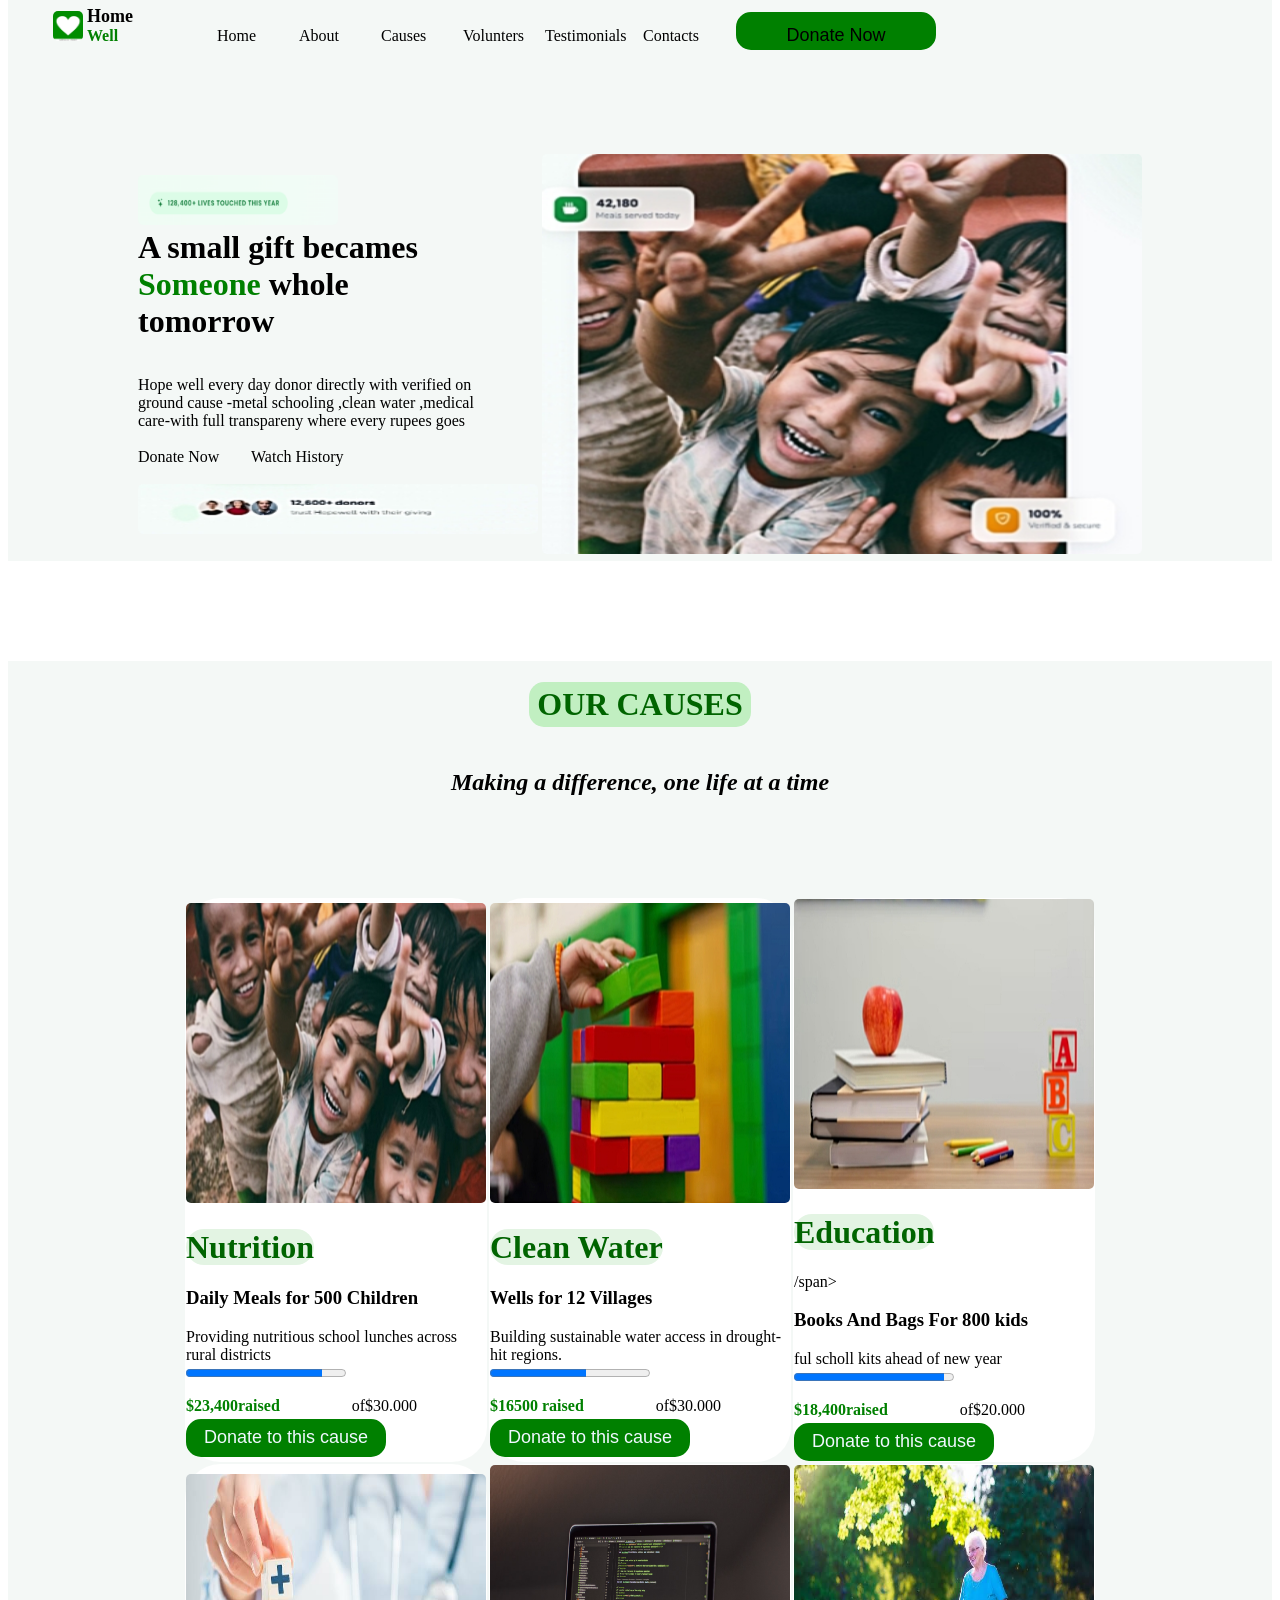
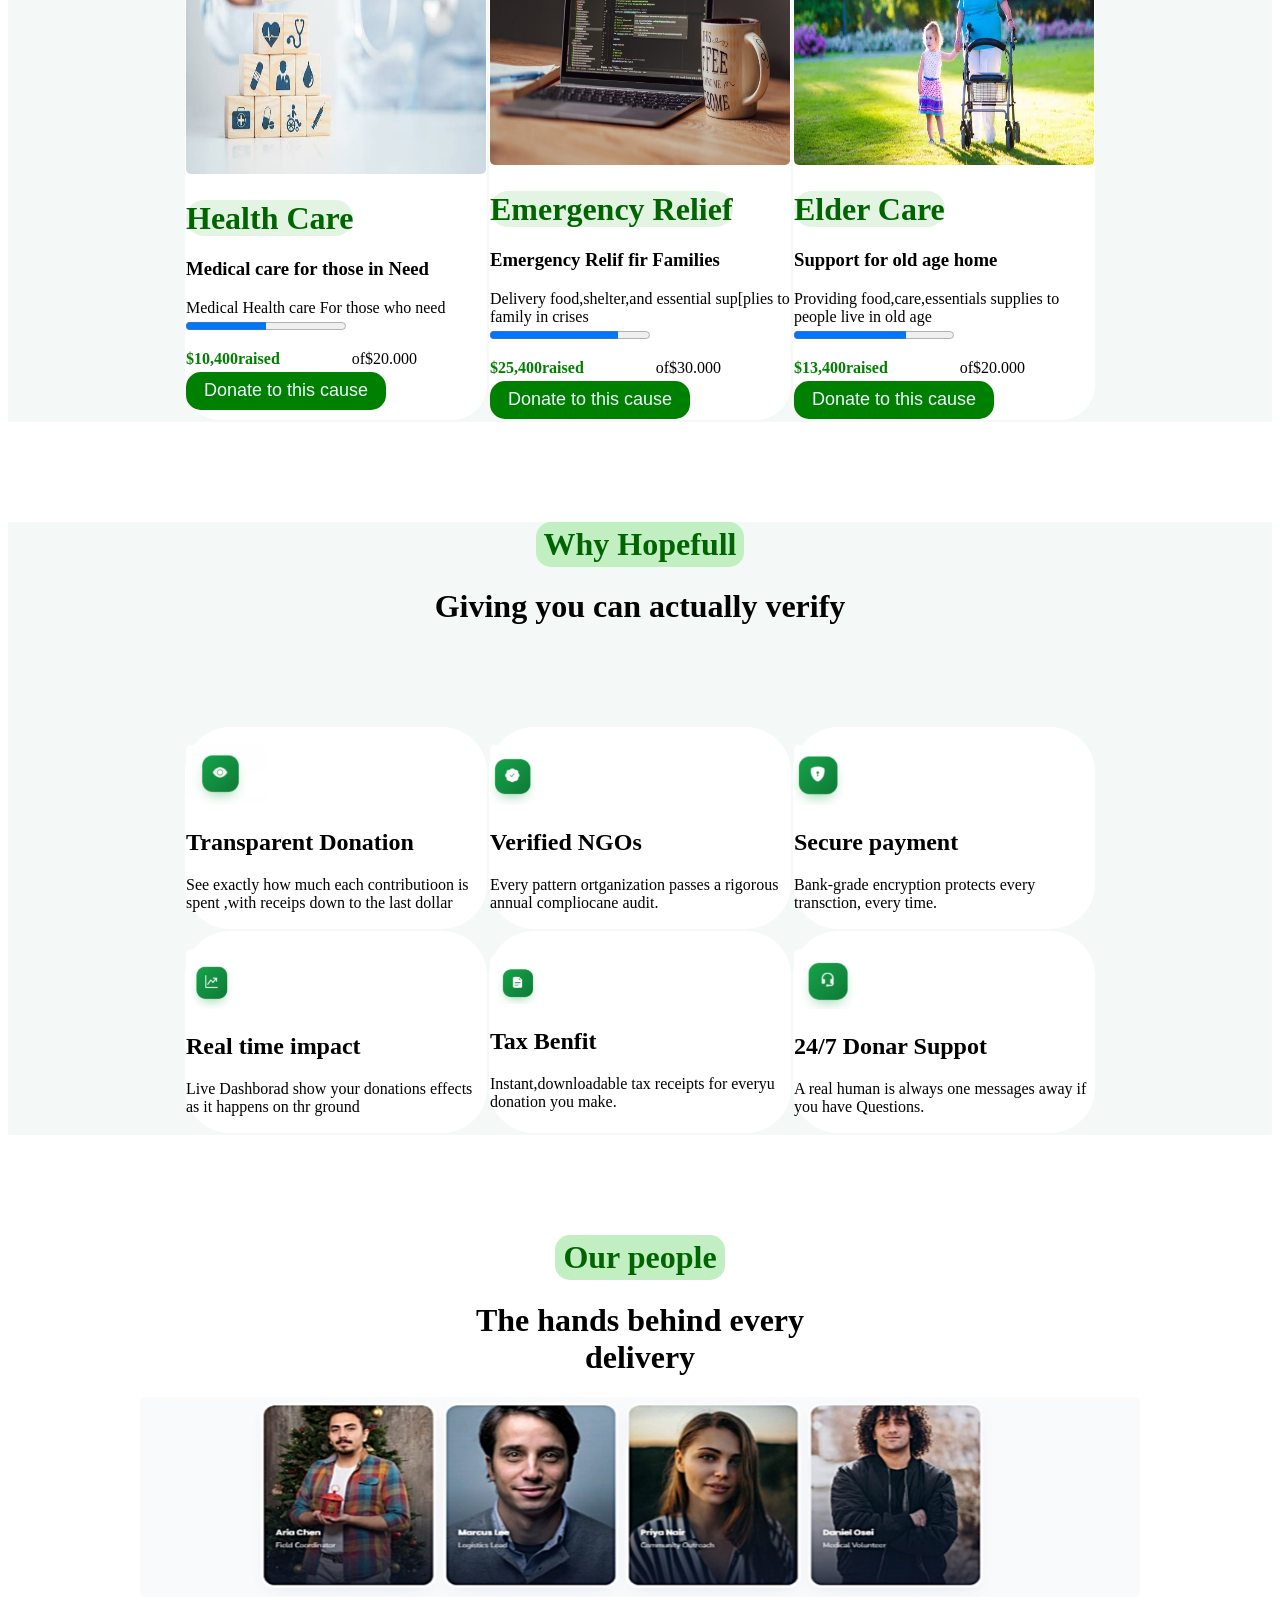
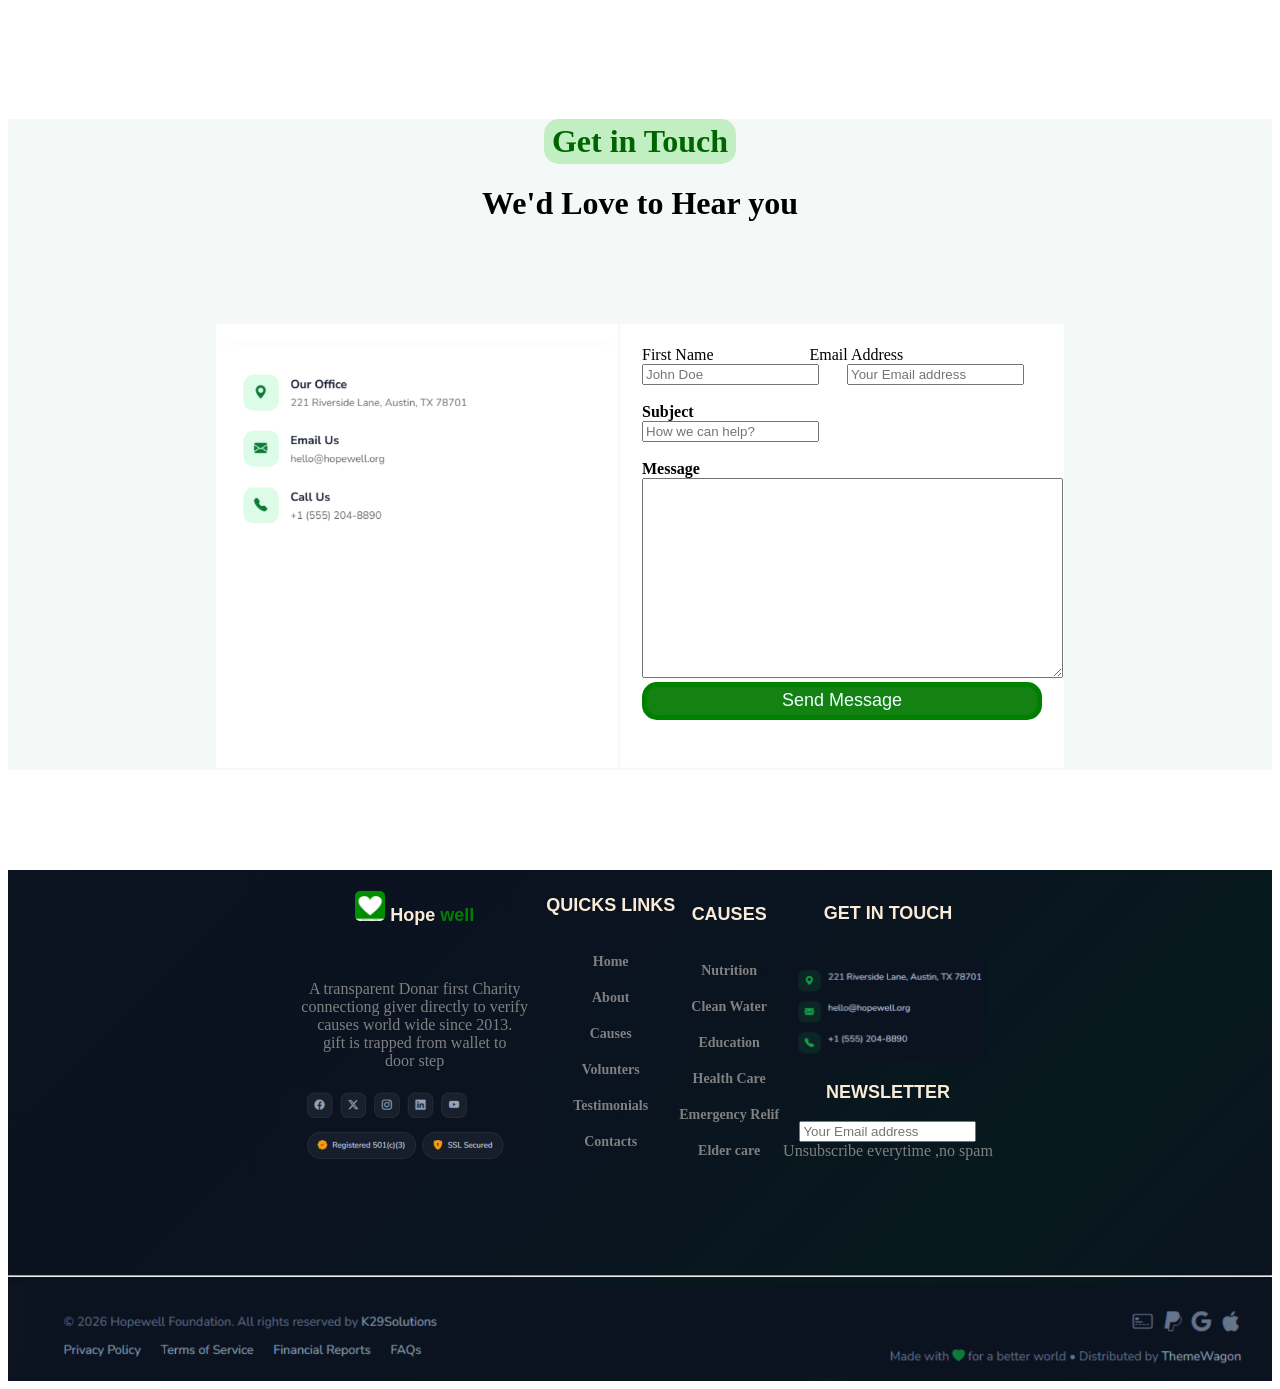
<file: index.html>
<!DOCTYPE html>
<html lang="en">

<head>
    <meta charset="UTF-8">
    <meta name="viewport" content="width=device-width, initial-scale=1.0">
    <title>css</title>
    <link rel="stylesheet" href="style.css">
</head>

<body>
    <div class="first">
        <nav>
            <ul>
                <li><img width="30px" height="30px" src="img/green-wallpaper-white-heart-symbol-260nw-1471031219.webp"
                        alt=""></li>
                <li><span class="asp">Home</span><span class="bsp">Well</span> </font>
                </li> &nbsp; &nbsp; &nbsp; &nbsp; &nbsp; &nbsp; &nbsp; &nbsp; &nbsp; &nbsp; &nbsp; &nbsp;
                <li class="cnt"><a href="index.html">Home</a></li> &nbsp; &nbsp; &nbsp; &nbsp; &nbsp; &nbsp;


                <li class="cnt"><a href="about.html">About</a></li> &nbsp; &nbsp; &nbsp; &nbsp; &nbsp; &nbsp;
                <li class="cnt"><a href="causes.html">Causes</a></li> &nbsp; &nbsp; &nbsp; &nbsp; &nbsp; &nbsp;
                <li class="cnt"><a href="volunters.html">Volunters</a> </li> &nbsp; &nbsp; &nbsp; &nbsp; &nbsp; &nbsp;


                <li class="cnt"><a href="testimonial.html">Testimonials</a></li> &nbsp; &nbsp; &nbsp; &nbsp; &nbsp;
                &nbsp;
                &nbsp; &nbsp;
                <li class="cnt"><a href="contact.html">Contacts</a></li> &nbsp; &nbsp; &nbsp; &nbsp; &nbsp; &nbsp;
                &nbsp;
                &nbsp;
            <button>    <a href="testimonial.html"> 
                    <li>Donate Now </li>
                </button> </a>
            </ul>
        </nav>
        <table class="tb">
            <tr>
                <td><img width="200px" height="50px" src="img/Screenshot 2026-10-27 at 12.18.34 AM.png" alt=""><br><span
                        class="z">A small gift becames <br> <span class="y">Someone</span> whole <br>tomorrow
                        <br></span> <br> <br> Hope well every day donor directly with verified on <br>ground cause
                    -metal schooling ,clean water ,medical <br>care-with full transpareny where every rupees goes <br>
                    <br><a href="testimonial.html"></a>Donate Now</button> &nbsp; &nbsp; &nbsp; &nbsp;<a
                        href="testimonial.html"></a>Watch History</button><br>
                    <br><img width="400px" height="50px" src="img/donor.jpeg">
                </td>
                <td><img width="600px" height="400px" src="img/nutrition.jpeg" alt="">
            </tr>
            </td>
            </tr>
        </table>
    </div>
    <div class="third">
        <center>
            <h1 class="our">OUR CAUSES</h1>
            <h2><i>Making a difference, one life at a time</i></h2>

            <table>

                <tr>
                    <td class="m"><img width="300px" height="300px" src="img/nutrient.jpeg" alt="">
                        <h1><span class="head">Nutrition</h1></span>
                        <h3>Daily Meals for 500 Children</h3>Providing nutritious school lunches across rural districts
                        <br><progress value="85" max="100"></progress> <br> <span class="raised"> $23,400raised </span>
                        &nbsp; &nbsp; &nbsp; &nbsp;&nbsp; &nbsp; &nbsp; &nbsp; &nbsp; <span class="ttl"></span>of$30.000
                        </span> <br><a href="testimonial.html"><button> Donate to this cause</button></a>
                    </td>
                    <td class="m"> <img width="300px" height="300px" src="img/clean water.jpeg" alt="">
                        <h1><span class="head">Clean Water</h1></span>
                        <h3>Wells for 12 Villages</h3> Building sustainable water access in drought-hit regions. <br>
                        <progress value="60" max="100"></progress>
                        <br> <span class="raised"> $16500 raised </span> &nbsp; &nbsp; &nbsp; &nbsp;&nbsp; &nbsp; &nbsp;
                        &nbsp; &nbsp; <span class="ttl"></span>of$30.000 </span> <br><a href="testimonial.html"><button>
                                Donate to this
                                cause</button></a>
                    </td>
                    <td class="m"><img width="300px" height="290px" src="img/education.jpeg" alt="">
                        <h1><span class="head">Education</h1>/span>
                        <h3>Books And Bags For 800 kids</h3>ful scholl kits ahead of new year
                        <br><progress value="94" max="100"></progress><br> <span class="raised"> $18,400raised </span>
                        &nbsp; &nbsp; &nbsp; &nbsp;&nbsp; &nbsp; &nbsp; &nbsp; &nbsp; <span class="ttl"></span>of$20.000
                        </span> <br><a href="testimonial.html"><button>Donate to this cause</button></a>
                    </td>
                </tr>
                <tr>
                    <td class="m"><img width="300px" height="300px" src="img/healthcear.jpeg" alt="">
                        <h1> <span class="head">Health Care</h1></span>
                        <h3>Medical care for those in Need</h3> Medical Health care For those who need
                        <br><progress value="50" max="100"></progress><br> <span class="raised"> $10,400raised </span>
                        &nbsp; &nbsp; &nbsp; &nbsp;&nbsp; &nbsp; &nbsp; &nbsp; &nbsp; <span class="ttl"></span>of$20.000
                        </span> <br><a href="testimonial.html"><button> Donate to this cause</button></a>
                    </td>
                    <td class="m"> <img width="300px" height="300px" src="img/emergency relief.avif" alt="">
                        <h1><span class="head">Emergency Relief</h1></span>
                        <h3>Emergency Relif fir Families</h3>Delivery food,shelter,and essential sup[plies to family in
                        crises
                        <br><progress value="80" max="100"></progress><br> <span class="raised"> $25,400raised </span>
                        &nbsp; &nbsp; &nbsp; &nbsp;&nbsp; &nbsp; &nbsp; &nbsp; &nbsp; <span class="ttl"></span>of$30.000
                        </span> <br><a href="testimonial.html"><button>Donate to this cause</button></a>
                    </td>
                    <td class="m"><img width="300px" height="300px" src="img/elder care.jpeg" alt="">
                        <h1><span class="head"> Elder Care</h1></span>
                        <h3>Support for old age home</h3>Providing food,care,essentials supplies to people live in old
                        age
                        <br><progress value="70" max="100"></progress><br> <span class="raised"> $13,400raised </span>
                        &nbsp; &nbsp; &nbsp; &nbsp;&nbsp; &nbsp; &nbsp; &nbsp; &nbsp; <span class="ttl"></span>of$20.000
                        <br><a href="testimonial.html"> <button> Donate to this cause</button></a>
                    </td>
        </center>
        </tr>
        </table>


    </div>
    </div>

    </tr>
    <div class="dv">
        <center><span class="our"> Why Hopefull</span>
            <h1>Giving you can actually verify</h1>
            <table class="fifth">
                <tr>
                    <td class="n"> <img width="80px" height="60px" src="font/eye. font.png" alt="">
                        <h2> <b>Transparent Donation</b></h2>See exactly how much each contributioon is spent ,with
                        receips down to the last dollar
                    </td>
                    <td class="n"><img width="60px" height="60px" src="font/check.png">
                        <h2><b>Verified NGOs</b></h2>Every pattern ortganization passes a rigorous annual compliocane audit.
                    </td>
                    <td class="n"><img width="60px" height="60px" src="font/arrow.png" alt="">
                        <h2><b>Secure payment</b></h2>Bank-grade encryption protects every transction, every time.
                    </td>

                </tr>
                <tr>
                    <td class="n"><img width="60px" height="60px" src="font/up.png">
                        <h2><b>Real time impact</b></h2>Live Dashborad show your donations effects as it happens on thr
                        ground
                    </td>
                    <td class="n"><img width="100px" height="50px" src="font/note.png" alt="">
                        <h2><b>Tax Benfit</b></h2>Instant,downloadable tax receipts for everyu donation you make.
                    </td>
                    <td class="n"><img width="80px" height="60px" src="font/bluthoothj.png" alt="">
                        <h2><b>24/7 Donar Suppot</b></h2> A real human is always one messages away if you have
                        Questions.
                    </td>
            </table>
        </center>
    </div>

    <div class="second">
        <center>
            <div><span class="our">Our people </span></div>
            <div>
                <h1 class="people">The hands behind every <br>delivery</h1>
            </div>
            <div><img width="1000px" height="200px" src="img/our people.jpeg" alt=""></div>

        </center>

        <br>


    </div>
    <center>
        <div class="sixth"><span class="our">Get in Touch</span> <br>
            <h1 class="people"> We'd Love to Hear you</h1>
            <table>
                <tr class="map">
                    <td> <img height="200px" width="400px" src="Screenshot 2026-10-27 at 11.35.24 PM.png" alt="">
                        <br><iframe height="200px" width="400px"
                            src="https://www.google.com/maps/embed?pb=!1m18!1m12!1m3!1d3402.4366835505803!2d74.3427304!3d31.484678699999993!2m3!1f0!2f0!3f0!3m2!1i1024!2i768!4f13.1!3m3!1m2!1s0x3919058eac079a4f%3A0x94d9df18965efe69!2sHopewell%20Foundation!5e0!3m2!1sen!2s!4v1793125576298!5m2!1sen!2s"
                            width="600" height="450" style="border:0;" allowfullscreen="" loading="lazy"
                            referrerpolicy="strict-origin-when-cross-origin"></iframe>
                    </td>
                    <td>
                        <form action="" class="fm">
                            <label for="name"> First Name</label> &nbsp;&nbsp; &nbsp;&nbsp; &nbsp;&nbsp;
                            &nbsp;&nbsp; &nbsp;&nbsp; &nbsp;&nbsp;&nbsp;&nbsp; &nbsp;&nbsp;<label for="email"> Email
                                Address </label> <br>
                            <input type="text" id="name" placeholder="John Doe" required maxlength="10">
                            &nbsp;&nbsp; &nbsp;&nbsp; <input type="email" placeholder="Your Email address">
                            <br> <br><b><label for="sub">Subject</label>
                                <br> <input type="sub" id="sub" placeholder="How we can help?"> <br><br><label
                                    for="msg">Message</label>
                                <textarea name="" id="msg" cols="50"  placeholder= "Tell us More"> </textarea>
                        </form> <button class="but">Send Message </button>
                      
                    </td>
                </tr>
            </table>
        </div>
    </center>
    <div class="last">
        <table>
            <tr>
   <td class="lt">
                        <h3 class="ql"><img width="30px" height="30px"
                                src="img/green-wallpaper-white-heart-symbol-260nw-1471031219.webp" alt="">
                            <b>Hope <span class ="we"> well</span></b>
                        </h3><br> <br> A transparent Donar first Charity <br>connectiong giver
                        directly to verify <br>causes world wide since 2013. <br> gift is trapped from wallet to
                        <br>door step <br> <br> <img width 80px height="80px"
                            src= "foot.png">
                    </td>
                <td class="lt">
                        <h3 class="ql">QUICKS LINKS</h3> <span class="links"> <br><a href="home.html" class="links">Home</a> <br><br>
                            <a href="about.html" class="links">About</a> <br> <br>
                            <a href="causes.html" class="links">Causes</a><br> <br><a href="volunters.html"
                                class="links">Volunters</a><br> <br><a href="testimonial.html"
                                class="links">Testimonials</a><br> <br><a href="contact.html" class="links">Contacts</a>
                            <br> <br></span>
                    </td>

                 <td class="lt">
                        <h3 class="ql"> CAUSES</h3> <br><span class="links"> Nutrition <br><br>Clean Water <br><br>
                            Education <br><br>Health Care <br><br>Emergency Relif <br><br>Elder care</span>
                    </td><td class="lt">
                        <h3 class="ql">GET IN TOUCH</h3><br> <img width="200px" height="100px"
                            src="Screenshot 2026-10-28 at 6.57.39 PM.png" alt="">
                        <h3 class="ql">NEWSLETTER</h3>
                        <Form><input type="email" placeholder="Your Email address"></Form>Unsubscribe everytime ,no spam
                    </td>
                </tr>
            </table>
            
              <hr> <img width="100%" src="Screenshot 2026-10-28 at 7.07.07 PM.png" alt=""></div>
        </div>
</body>

</html>
</file>
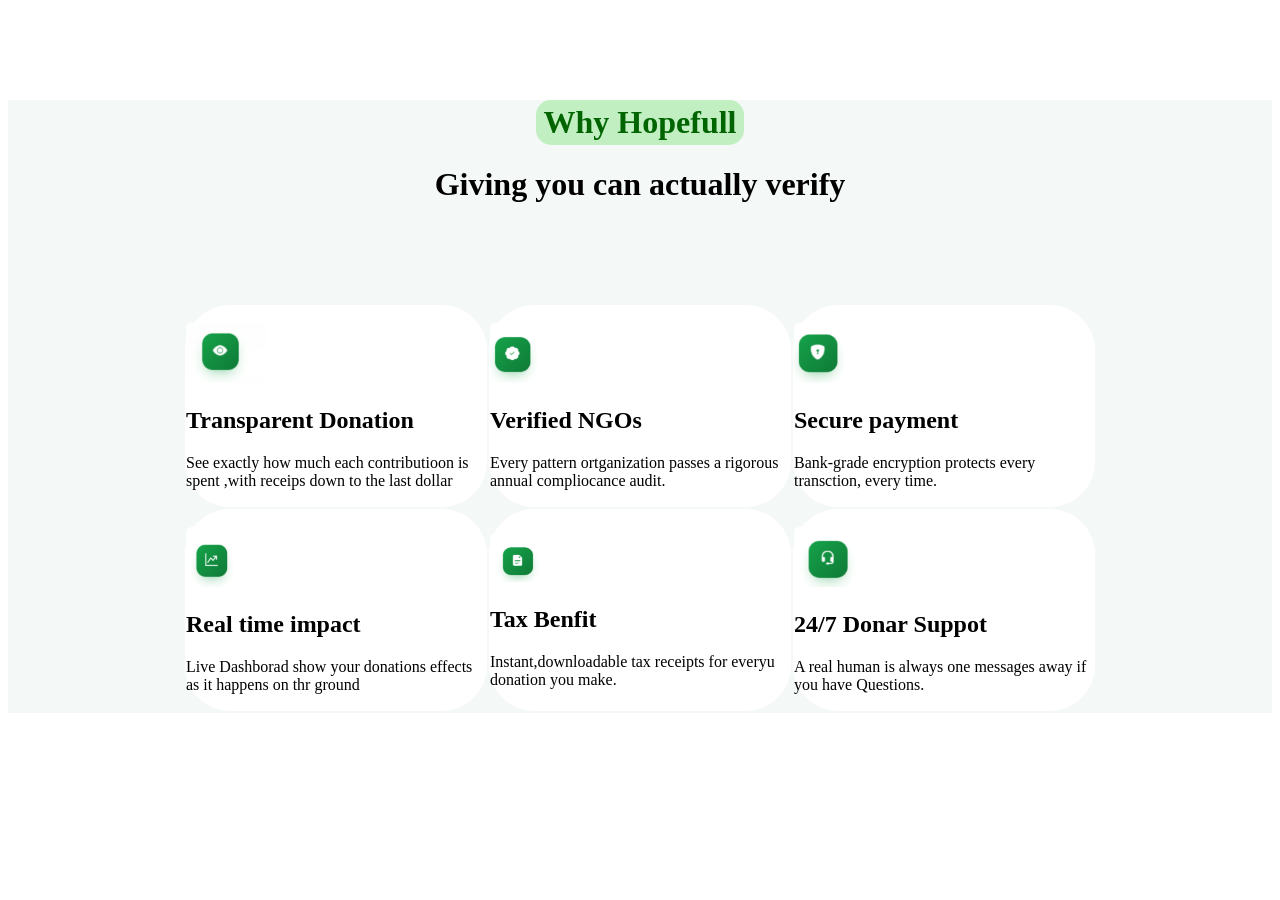
<file: about.html>
<!DOCTYPE html>
<html lang="en">
<head>
    <meta charset="UTF-8">
    <meta name="viewport" content="width=device-width, initial-scale=1.0">
    <title>Document</title>
    <link rel="stylesheet" href="style.css">
</head>
<body>
    

<div class="dv">
        <center><span class="our"> Why Hopefull</span>
            <h1>Giving you can actually verify</h1>
            <table class="fifth">
                <tr>
                    <td class="n"> <img width="80px" height="60px" src="font/eye. font.png" alt="">
                        <h2> <b>Transparent Donation</b></h2>See exactly how much each contributioon is spent ,with
                        receips down to the last dollar
                    </td>
                    <td class="n"><img width="60px" height="60px" src="font/check.png">
                        <h2><b>Verified NGOs</b></h2>Every pattern ortganization passes a rigorous annual compliocance
                        audit.
                    </td>
                    <td class="n"><img width="60px" height="60px" src="font/arrow.png" alt="">
                        <h2><b>Secure payment</b></h2>Bank-grade encryption protects every transction, every time.
                    </td>

                </tr>
                <tr>
                    <td class="n"><img width="60px" height="60px" src="font/up.png">
                        <h2><b>Real time impact</b></h2>Live Dashborad show your donations effects as it happens on thr
                        ground
                    </td>
                    <td class="n"><img width="100px" height="50px" src="font/note.png" alt="">
                        <h2><b>Tax Benfit</b></h2>Instant,downloadable tax receipts for everyu donation you make.
                    </td>
                    <td class="n"><img width="80px" height="60px" src="font/bluthoothj.png" alt="">
                        <h2><b>24/7 Donar Suppot</b></h2> A real human is always one messages away if you have
                        Questions.
                    </td>
            </table>
        </center>
    </div>
    </body>
</html>
</file>
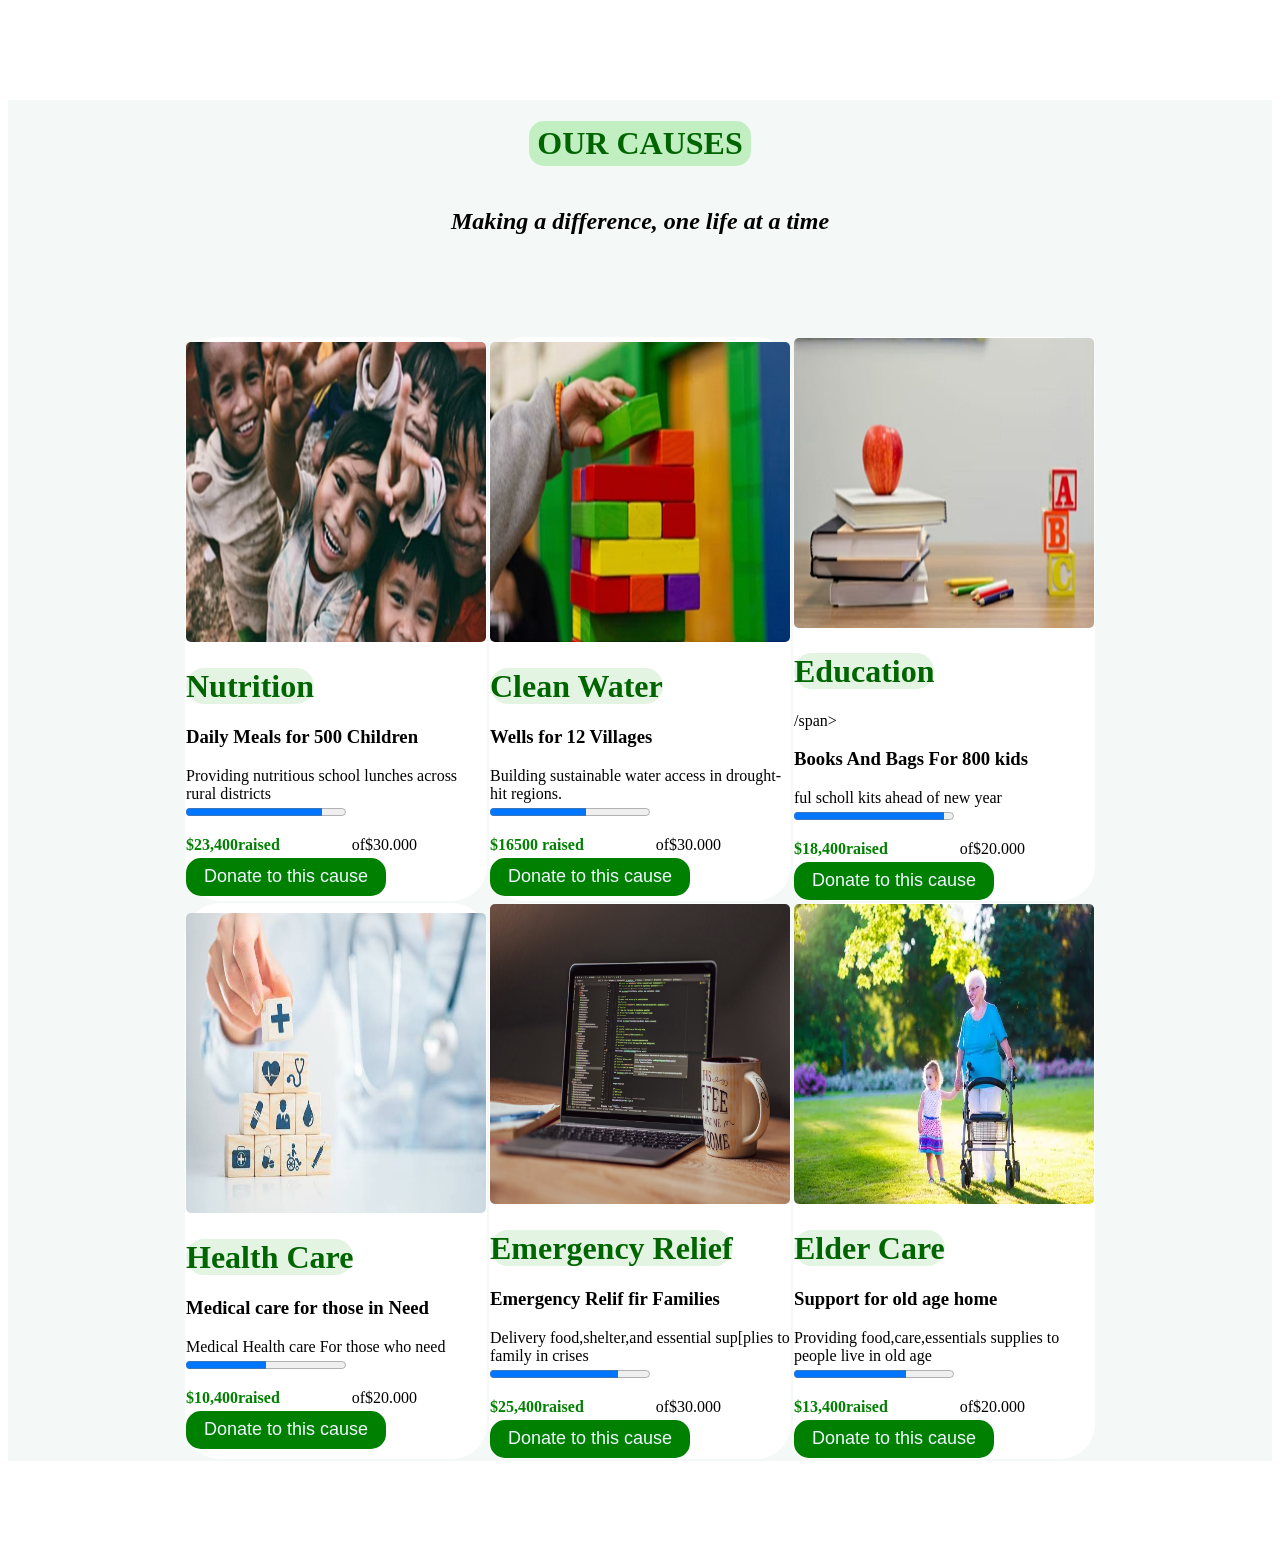
<file: causes.html>
<!DOCTYPE html>
<html lang="en">
<head>
    <meta charset="UTF-8">
    <meta name="viewport" content="width=device-width, initial-scale=1.0">
    <title>Document</title>
    <link rel="stylesheet" href="style.css">
</head>
<body>
<div class="third">
        <center>
            <h1 class="our">OUR CAUSES</h1>
            <h2><i>Making a difference, one life at a time</i></h2>

            <table>

                <tr>
                    <td class="m"><img width="300px" height="300px" src="img/nutrient.jpeg" alt="">
                        <h1><span class="head">Nutrition</h1></span>
                        <h3>Daily Meals for 500 Children</h3>Providing nutritious school lunches across rural districts
                        <br><progress value="85" max="100"></progress> <br> <span class="raised"> $23,400raised </span>
                        &nbsp; &nbsp; &nbsp; &nbsp;&nbsp; &nbsp; &nbsp; &nbsp; &nbsp; <span class="ttl"></span>of$30.000
                        </span> <br><button> Donate to this cause</button>
                    </td>
                    <td class="m"> <img width="300px" height="300px" src="img/clean water.jpeg" alt="">
                        <h1><span class="head">Clean Water</h1></span>
                        <h3>Wells for 12 Villages</h3> Building sustainable water access in drought-hit regions. <br>
                        <progress value="60" max="100"></progress>
                        <br> <span class="raised"> $16500 raised </span> &nbsp; &nbsp; &nbsp; &nbsp;&nbsp; &nbsp; &nbsp;
                        &nbsp; &nbsp; <span class="ttl"></span>of$30.000 </span> <br><button> Donate to this
                            cause</button>
                    </td>
                    <td class="m"><img width="300px" height="290px" src="img/education.jpeg" alt="">
                        <h1><span class="head">Education</h1>/span>
                        <h3>Books And Bags For 800 kids</h3>ful scholl kits ahead of new year
                        <br><progress value="94" max="100"></progress><br> <span class="raised"> $18,400raised </span>
                        &nbsp; &nbsp; &nbsp; &nbsp;&nbsp; &nbsp; &nbsp; &nbsp; &nbsp; <span class="ttl"></span>of$20.000
                        </span> <br><button> Donate to this cause</button>
                    </td>
                </tr>
                <tr>
                    <td class="m"><img width="300px" height="300px" src="img/healthcear.jpeg" alt="">
                        <h1> <span class="head">Health Care</h1></span>
                        <h3>Medical care for those in Need</h3> Medical Health care For those who need
                        <br><progress value="50" max="100"></progress><br> <span class="raised"> $10,400raised </span>
                        &nbsp; &nbsp; &nbsp; &nbsp;&nbsp; &nbsp; &nbsp; &nbsp; &nbsp; <span class="ttl"></span>of$20.000
                        </span> <br><button> Donate to this cause</button>
                    </td>
                    <td class="m"> <img width="300px" height="300px" src="img/emergency relief.avif" alt="">
                        <h1><span class="head">Emergency Relief</h1></span>
                        <h3>Emergency Relif fir Families</h3>Delivery food,shelter,and essential sup[plies to family in
                        crises
                        <br><progress value="80" max="100"></progress><br> <span class="raised"> $25,400raised </span>
                        &nbsp; &nbsp; &nbsp; &nbsp;&nbsp; &nbsp; &nbsp; &nbsp; &nbsp; <span class="ttl"></span>of$30.000
                        </span> <br><button> Donate to this cause</button>
                    </td>
                    <td class="m"><img width="300px" height="300px" src="img/elder care.jpeg" alt="">
                        <h1><span class="head"> Elder Care</h1></span>
                        <h3>Support for old age home</h3>Providing food,care,essentials supplies to people live in old
                        age
                        <br><progress value="70" max="100"></progress><br> <span class="raised"> $13,400raised </span>
                        &nbsp; &nbsp; &nbsp; &nbsp;&nbsp; &nbsp; &nbsp; &nbsp; &nbsp; <span class="ttl"></span>of$20.000
                        </span> <br><button> Donate to this cause</button>
                    </td>
        </center>
        </tr>
        </table>


    </div>
    </div>
    </body>
    </html>
</file>
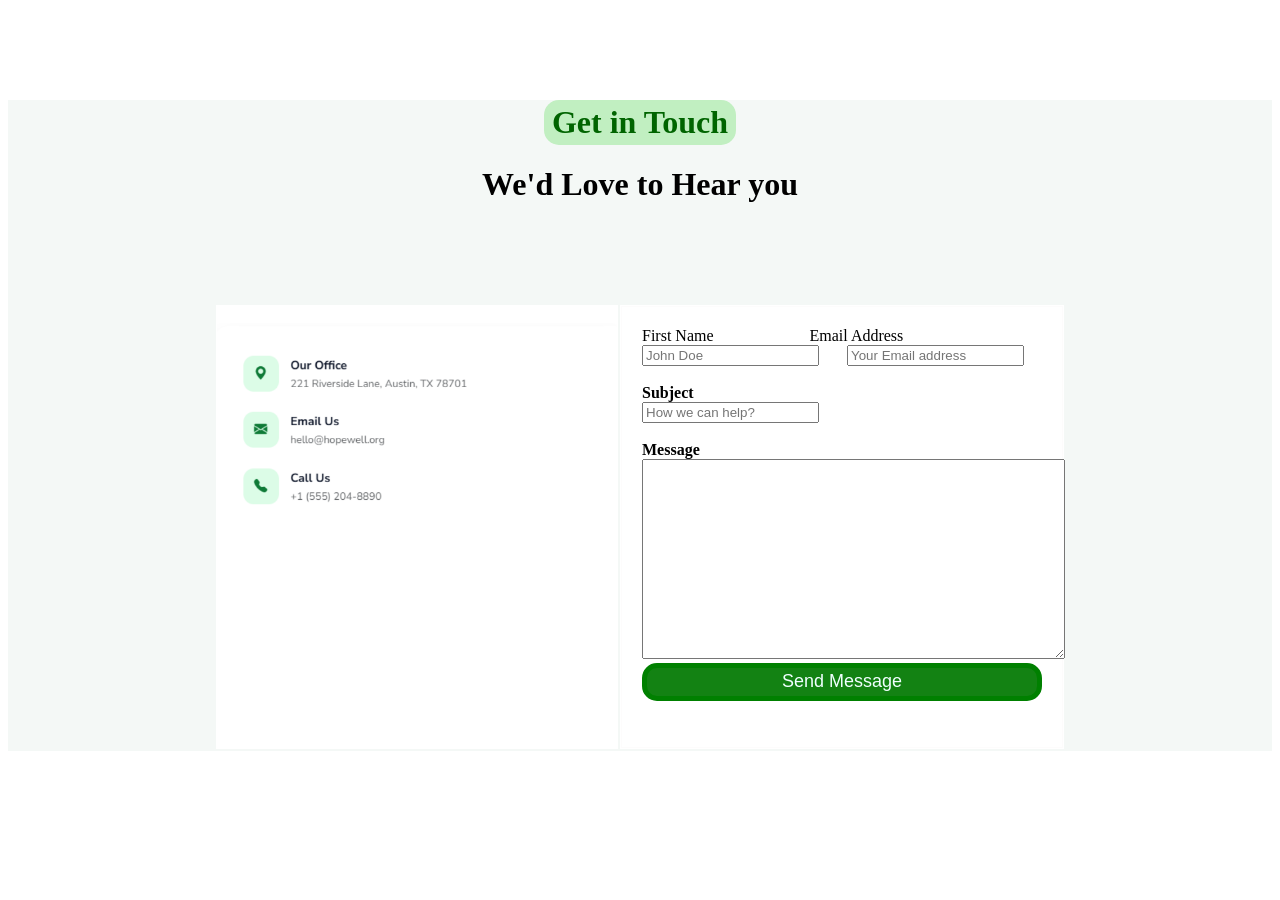
<file: contact.html>
<!DOCTYPE html>
<html lang="en">
<head>
    <meta charset="UTF-8">
    <meta name="viewport" content="width=device-width, initial-scale=1.0">
    <title>Document</title>
    <link rel="stylesheet" href="style.css">
</head>
<body>
    <center>
        <div class="sixth"><span class="our">Get in Touch</span> <br>
            <h1 class="people"> We'd Love to Hear you</h1>
            <table>
                <tr class="map">
                    <td> <img height="200px" width="400px" src="Screenshot 2026-10-27 at 11.35.24 PM.png" alt="">
                        <br><iframe height="200px" width="400px"
                            src="https://www.google.com/maps/embed?pb=!1m18!1m12!1m3!1d3402.4366835505803!2d74.3427304!3d31.484678699999993!2m3!1f0!2f0!3f0!3m2!1i1024!2i768!4f13.1!3m3!1m2!1s0x3919058eac079a4f%3A0x94d9df18965efe69!2sHopewell%20Foundation!5e0!3m2!1sen!2s!4v1793125576298!5m2!1sen!2s"
                            width="600" height="450" style="border:0;" allowfullscreen="" loading="lazy"
                            referrerpolicy="strict-origin-when-cross-origin"></iframe>
                    </td>
                    <td>
                        <form action="" class="fm">
                            <label for="name"> First Name</label> &nbsp;&nbsp; &nbsp;&nbsp; &nbsp;&nbsp;
                            &nbsp;&nbsp; &nbsp;&nbsp; &nbsp;&nbsp;&nbsp;&nbsp; &nbsp;&nbsp;<label for="email"> Email
                                Address </label> <br>
                            <input type="text" id="name" placeholder="John Doe" required maxlength="10">
                            &nbsp;&nbsp; &nbsp;&nbsp; <input type="email" placeholder="Your Email address">
                            <br> <br><b><label for="sub">Subject</label>
                                <br> <input type="sub" id="sub" placeholder="How we can help?"> <br><br><label
                                    for="msg">Message</label>
                                <textarea name="" id="msg" cols="50" row="800" placeholder="Tell us More"> </textarea>
                        </form> <button class="but">Send Message </button>
                    </td>
</body>
</html>
</file>
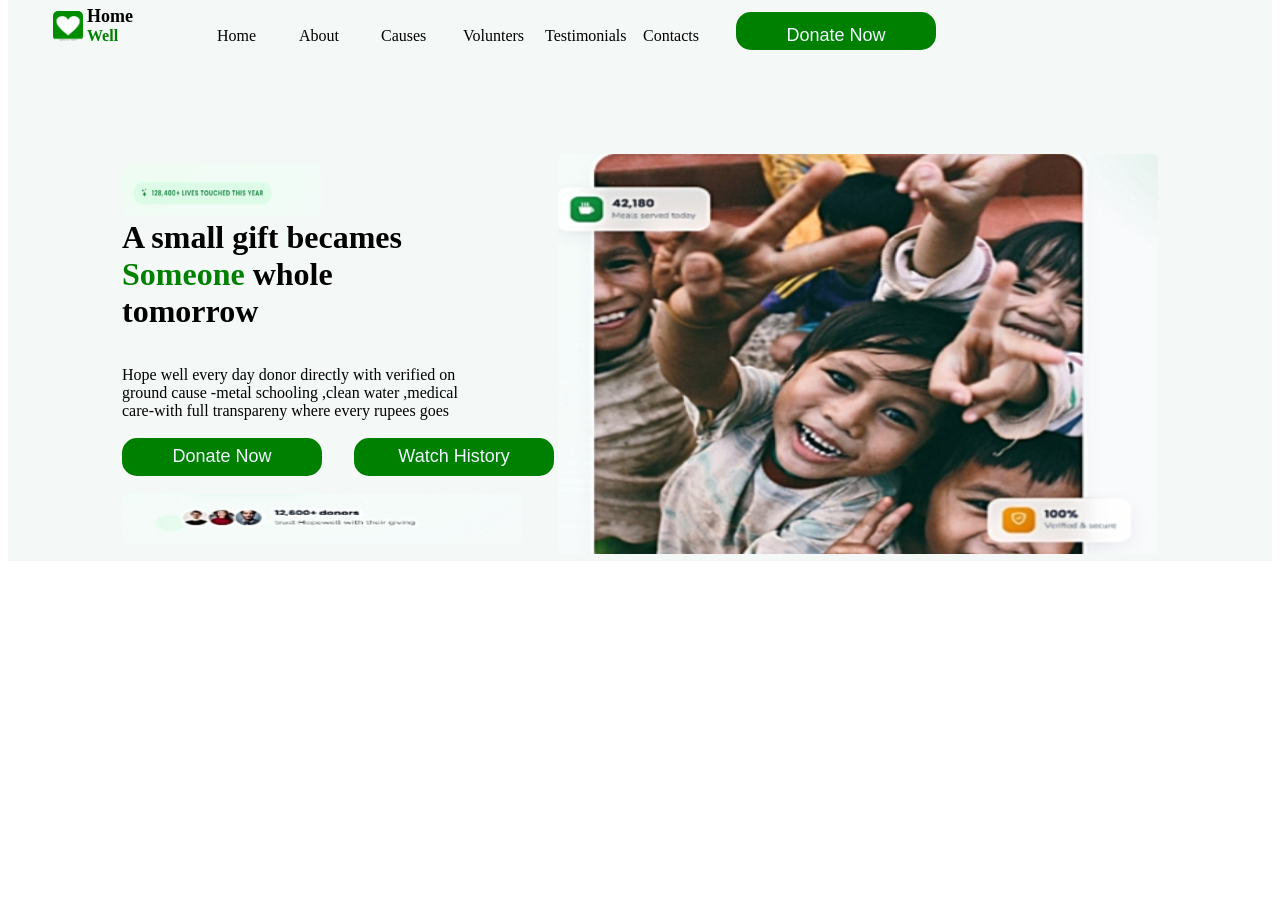
<file: home.html>
<!DOCTYPE html>
<html lang="en">
<head>
    <meta charset="UTF-8">
    <meta name="viewport" content="width=device-width, initial-scale=1.0">
    <title>css</title>
    <link rel="stylesheet" href="style.css">
</head>

<body>
    <div class="first">
       <nav>
            <ul>
                <li><img width="30px" height="30px" src="img/green-wallpaper-white-heart-symbol-260nw-1471031219.webp"
                        alt=""></li>
                <li><span class="asp">Home</span><span class="bsp">Well</span> </font>
                </li> &nbsp; &nbsp; &nbsp; &nbsp; &nbsp; &nbsp; &nbsp; &nbsp; &nbsp; &nbsp; &nbsp; &nbsp;
                <li class="cnt"><a href="home.html">Home</a></li> &nbsp; &nbsp; &nbsp; &nbsp; &nbsp; &nbsp;


                <li class="cnt"><a href="about.html">About</a></li> &nbsp; &nbsp; &nbsp; &nbsp; &nbsp; &nbsp;
                <li class="cnt"><a href="causes.html">Causes</a></li> &nbsp; &nbsp; &nbsp; &nbsp; &nbsp; &nbsp;
                <li class="cnt"><a href="volunters.html">Volunters</a> </li> &nbsp; &nbsp; &nbsp; &nbsp; &nbsp; &nbsp;


                <li class="cnt"><a href="testimonial.html">Testimonials</a></li> &nbsp; &nbsp; &nbsp; &nbsp; &nbsp;
                &nbsp;
                &nbsp; &nbsp;
                <li class="cnt"><a href="contact.html">Contacts</a></li> &nbsp; &nbsp; &nbsp; &nbsp; &nbsp; &nbsp;
                &nbsp;
                &nbsp;
                <a href=> <button>
                        <li> Donate Now </li>
                    </button>
            </ul>
        </nav>
        <table class="tb">
            <tr>
                <td><img width="200px" height="50px" src="img/Screenshot 2026-10-27 at 12.18.34 AM.png" alt=""><br><span
                        class="z">A small gift becames <br> <span class="y">Someone</span> whole <br>tomorrow
                        <br></span> <br> <br> Hope well every day donor directly with verified on <br>ground cause
                    -metal schooling ,clean water ,medical <br>care-with full transpareny where every rupees goes <br>
                    <br><button>Donate Now</button> &nbsp; &nbsp; &nbsp; &nbsp;<button>Watch History</button><br>
                    <br><img width="400px" height="50px" src="img/donor.jpeg">
                </td>
                <td><img width="600px" height="400px" src="img/nutrition.jpeg" alt="">
            </tr>
            </td>
            </tr>
        </table>
    </div>
    </body>
</html>
</file>
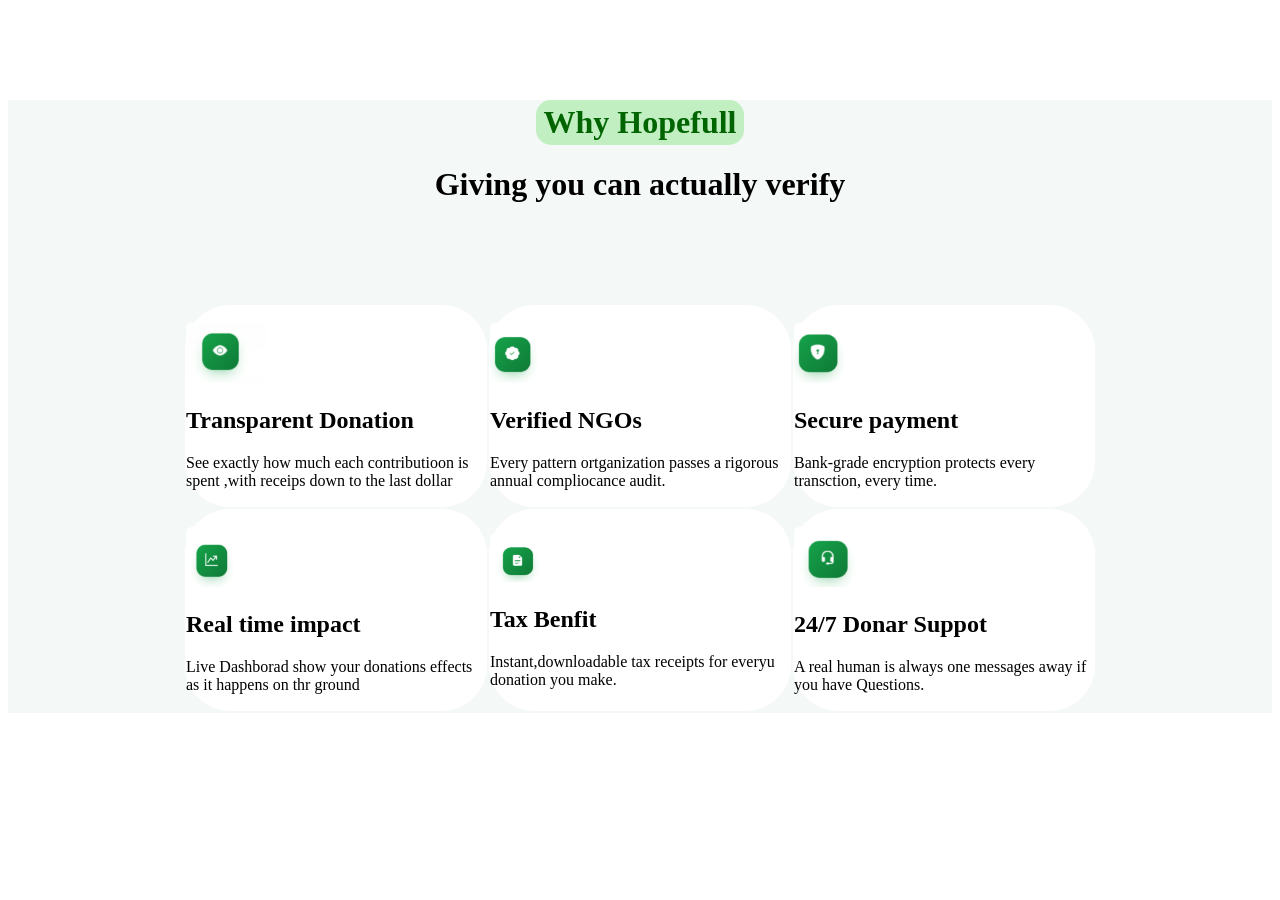
<file: testimonial.html>
<!DOCTYPE html>
<html lang="en">
<head>
    <meta charset="UTF-8">
    <meta name="viewport" content="width=device-width, initial-scale=1.0">
    <title>Document</title>
    <link rel="stylesheet" href="style.css">
</head>
<body>
    <div class="dv">
        <center><span class="our"> Why Hopefull</span>
            <h1>Giving you can actually verify</h1>
            <table class="fifth">
                <tr>
                    <td class="n"> <img width="80px" height="60px" src="font/eye. font.png" alt="">
                        <h2> <b>Transparent Donation</b></h2>See exactly how much each contributioon is spent ,with
                        receips down to the last dollar
                    </td>
                    <td class="n"><img width="60px" height="60px" src="font/check.png">
                        <h2><b>Verified NGOs</b></h2>Every pattern ortganization passes a rigorous annual compliocance
                        audit.
                    </td>
                    <td class="n"><img width="60px" height="60px" src="font/arrow.png" alt="">
                        <h2><b>Secure payment</b></h2>Bank-grade encryption protects every transction, every time.
                    </td>

                </tr>
                <tr>
                    <td class="n"><img width="60px" height="60px" src="font/up.png">
                        <h2><b>Real time impact</b></h2>Live Dashborad show your donations effects as it happens on thr
                        ground
                    </td>
                    <td class="n"><img width="100px" height="50px" src="font/note.png" alt="">
                        <h2><b>Tax Benfit</b></h2>Instant,downloadable tax receipts for everyu donation you make.
                    </td>
                    <td class="n"><img width="80px" height="60px" src="font/bluthoothj.png" alt="">
                        <h2><b>24/7 Donar Suppot</b></h2> A real human is always one messages away if you have
                        Questions.
                    </td>
            </table>
        </center>
    </div>
</body>
</html>
</file>
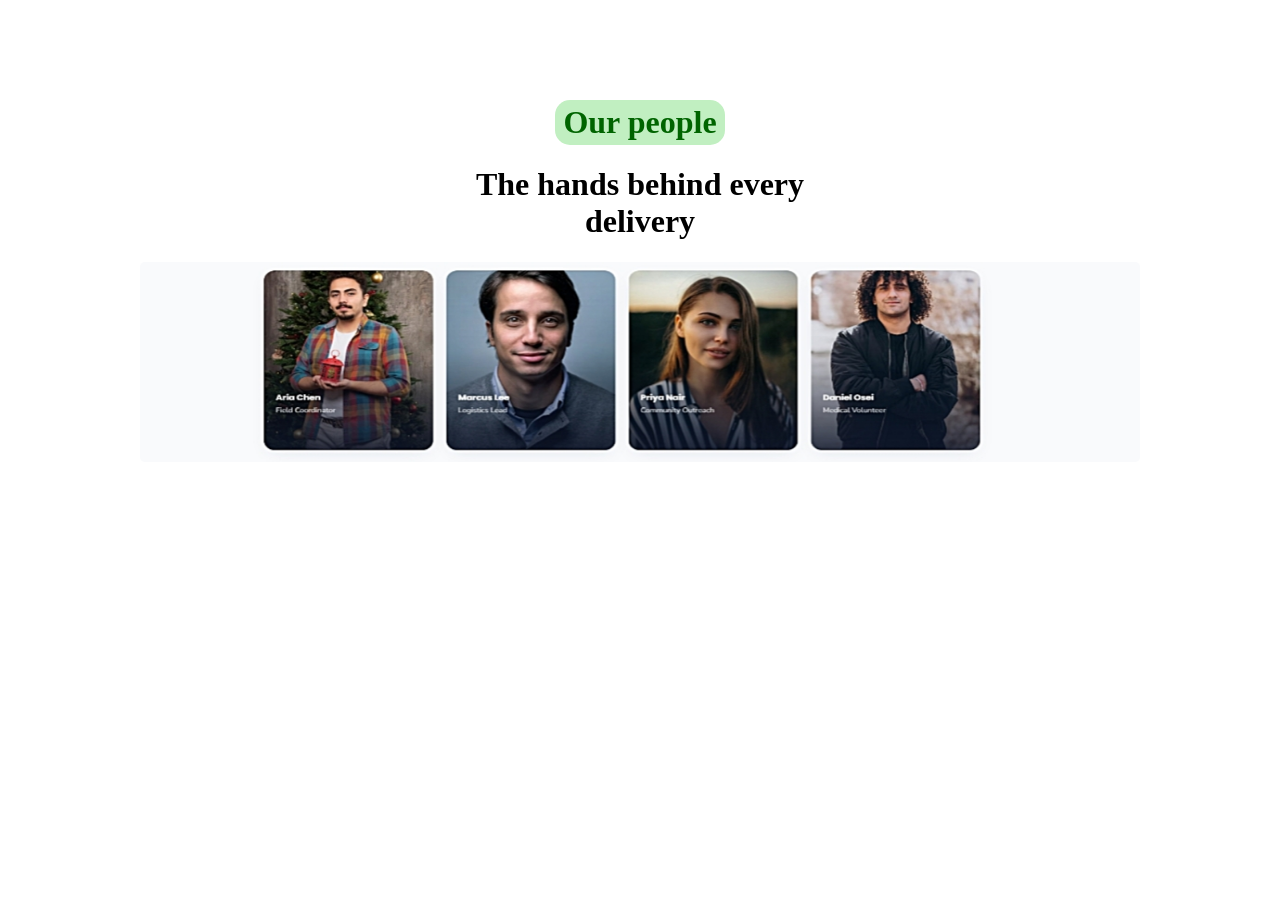
<file: volunters.html>
<!DOCTYPE html>
<html lang="en">
<head>
    <meta charset="UTF-8">
    <meta name="viewport" content="width=device-width, initial-scale=1.0">
    <title>Document</title>
    <link rel="stylesheet" href="style.css">
</head>
<body>
    
     <div class="second">
        <center>
            <div><span class="our">Our people </span></div>
            <div>
                <h1 class="people">The hands behind every <br>delivery</h1>
            </div>
            <div><img width="1000px" height="200px" src="img/our people.jpeg" alt=""></div>

        </center>
    
    
    
</body>
</html>
</file>
<file: style.css>
li{
    margin:0px auto;
    padding: 5px;
    display:inline-block;
    box-sizing: border-box;
   


  
}

ul>li{
   width: 30px;
   height: 20x;
   margin: 1px auto;
   word-spacing: 100em;
   
} 

button{
    border-radius: 15px;
    background-color: green;
    color: aliceblue;
    border:  5px solid green;
    display: inline-block;
    width: 200px;
    height:1px;
    padding:3px 5px 25px 5px;
    font-size: large;
    text-align: center;
   
   

}
ul{
   
    width: 100%;
    box-sizing: border-box; 
 margin: 0px auto;
    width: 100%;
    box-sizing: border-box;
}



.btn{
    text-align:end;
}

.asp{
   text-decoration: none;
    display: inline-block;
    font-size: large;
    font-weight: bold;
     color: black;

}
.bsp{
  
    display: inline-block;
    font-size: medium;
    font-weight: bold;
     color:green;
}
.z{
vertical-align:middle;
}
table
{
    margin: 100px auto;
}

   
span{
    font-weight: bold;
    color: black;
    font-size: xx-large;
}
.y{
    color: green;
}
.first{
    background-color: rgb(244, 248, 246);
    margin: 0px auto;
    width: 100%;
    box-sizing: border-box;
    
}
body{
    margin-top:0px;
}
.our{
    background-color: rgb(193, 239, 193);
    border-radius: 15px;
    color: darkgreen;
    padding: 4px 8px 4px 8px;
    display: inline-block;
}
.second{
    width: 100%;
    height: auto;
    box-sizing: border-box;
     margin:100px auto ;
}

.people{
    font-size: xx-large;
    color: black;
}
.raised{
    color: green;
    font-size: medium;
}
.ttl{
    color: grey;
}
.m {
    background-color:white;
    
    border-radius: 35px;
    width: 100px;
    height: 50px;
}
.third{
    background-color: rgb(244, 248, 246);
    width: 100%;
     margin:100px auto ;
}

img{
    border-radius: 5px;
}
.n{
    border-radius: 45px;
background-color: white;
width: 300px;
height: 200px;
margin: 40px auto;


}
.dv{
     
    width: 100%;
     margin: 100px auto ;
      background-color: rgb(244, 248, 246);
}
.head{
   border-radius: 30px;
    background-color: rgb(227, 244, 227);
    color: darkgreen;
 
}
progress{
color: rgb(43, 99, 52);
}
.touch{
    line-height: 4px;
}
.sixth{
     background-color: rgb(244, 248, 246);
    width: 100%;
     margin:100px auto ;
   
}
.map{
    
    border-radius: 45px;
background-color: white;
max-width: 300px;
height: 200px;
margin: 40px auto;
box-sizing: border-box;
width: 100%;
}
.fm {
   max-width: 400px;
    height: 400px;
    padding: 20px;
    border: 1px solid rgb(253, 252, 252);
    width: 100%;
}
.but{
    border-radius: 15px;
    background-color: rgb(19, 130, 19);
    
    border:  5px solid green;
    display: inline-block;
   max-width: 400px;
    height:1px;
    padding:3px 5px 25px 5px;
    font-size: large;
    text-align: center;
    color: azure;
    width: 100%;
}
.last{
    background: linear-gradient(
  135deg,
  #0b1220 0%,
  #0a1320 45%,
  #07191c 75%,
  #0b1220 100%);
  max-width: 100%;
  height: auto;
  color: gray;
  text-decoration: none;
}
a{
    color: black;
    text-decoration: none;
}
.links{
    color: gray;
    font-size: 14px;
}
.lt{
  max-width:100%; 
    height: auto;
  
    box-sizing: border-box;
    text-align: center;
  
}
.ql{
    color: antiquewhite;
  font-family: sans-serif;
    font-size: large;
}
.bl{
   
  
    
    box-sizing: border-box;
    text-align: center;
    margin: 0 auto;
}
.we{
    color: green;
    font-family: sans-serif;
    font-size: large;
}
nav{
    margin: 0px auto;
    width: 100%;
    box-sizing: border-box;
    
}
textarea{
    height: 200px;
  box-sizing: border-box;
}
</file>
